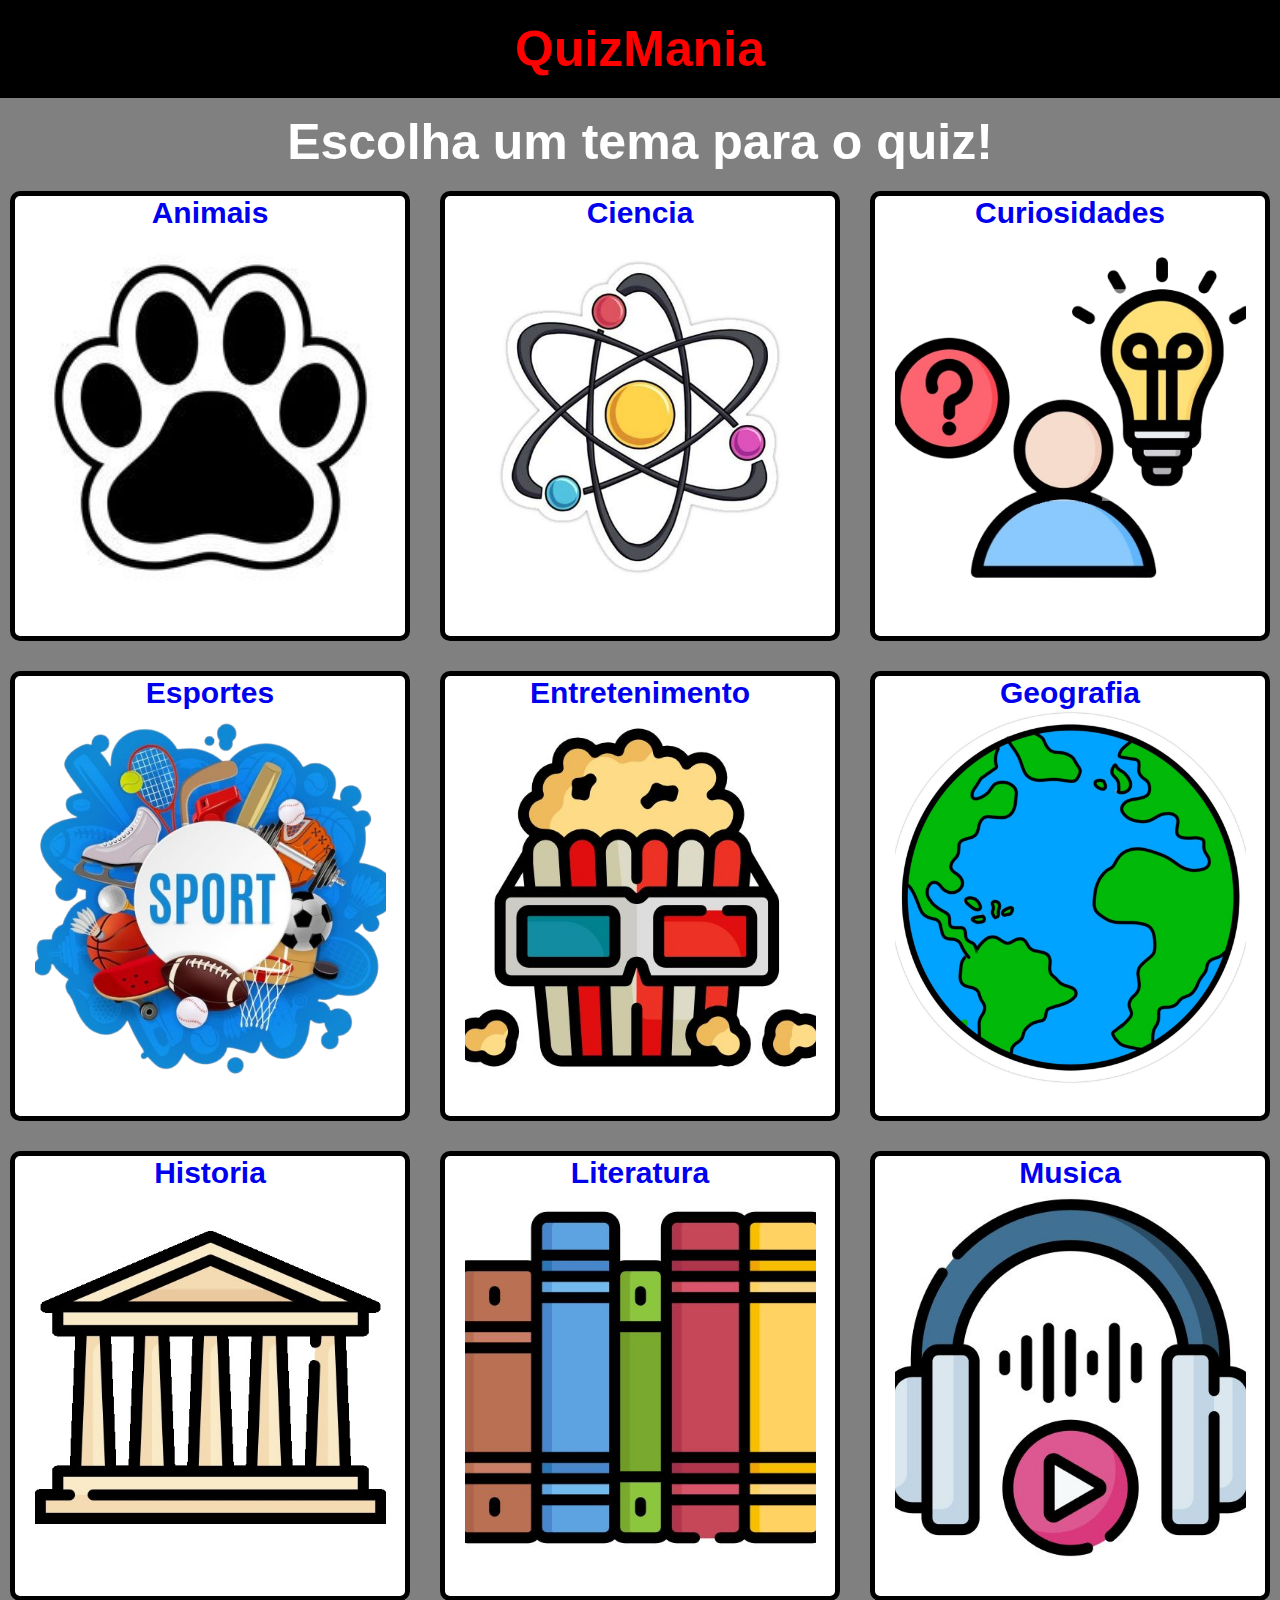
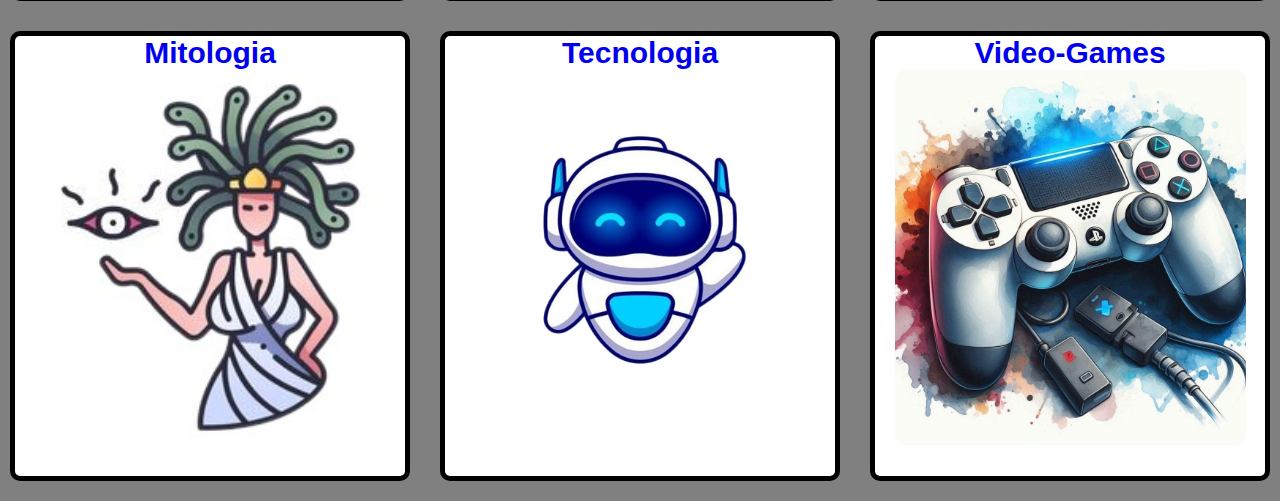
<file: index.html>
<!DOCTYPE html>
<html lang="pt-br">
<head>
    <meta charset="UTF-8">
    <meta name="viewport" content="width=device-width, initial-scale=1.0">
    <title>QuizMania</title>
    <link rel="stylesheet" href="style.css">
    <link rel="shortcut icon" href="img/quiz.png" type="image/x-icon">
</head>
<body>
    <header>
        <h1>QuizMania</h1>
    </header>

    <h2 class="inicial">Escolha um tema para o quiz!</h2>

    <!-- Escolha dos temas -->
    <div class="pae">
        <a href="animais.html">
            <div class="card"> <!-- Div para quadrado -->
                <h4>Animais</h4>
                <img src="img/icon_animais.jpg" alt="" class="inicio">
            </div>
        </a>
        <a href="ciencia.html">
            <div class="card">
                <h4>Ciencia</h4>
                <img src="img/icon_ciencias.jpg" alt="" class="inicio">
            </div>
        </a>
        <a href="curiosidades.html">
            <div class="card"> <!-- Div para quadrado -->
                <h4>Curiosidades</h4>
                <img src="img/icon_curiosidades.png" alt="" class="inicio">
            </div>
        </a>

        <a href="esportes.html">
            <div class="card"> <!-- Div para quadrado -->
                <h4>Esportes</h4>
                <img src="img/icon_esporte.png" alt="" class="inicio">
            </div>
        </a>
        <a href="entretenimento.html">
            <div class="card"> <!-- Div para quadrado -->
                <h4>Entretenimento</h4>
                <img src="img/icon_entretenimento.jpg" alt="" class="inicio">
            </div>
        </a>
        <a href="geografia.html">
            <div class="card"> <!-- Div para quadrado -->
                <h4>Geografia</h4>
                <img src="img/icon_geografia.jpg" alt="" class="inicio">
            </div>
        </a>

        <a href="historia.html">
            <div class="card"> <!-- Div para quadrado -->
                <h4>Historia</h4>
                <img src="img/icon_historia.jpg" alt="" class="inicio">
            </div>
        </a>
        <a href="literatura.html">
            <div class="card">
                <h4>Literatura</h4>
                <img src="img/icon_literatura.jpg" alt="" class="inicio">
            </div>
        </a>
        <a href="musica.html">
            <div class="card"> <!-- Div para quadrado -->
                <h4>Musica</h4>
                <img src="img/icon_musica.jpg" alt="" class="inicio">
            </div>
        </a>

        <a href="mitologia.html">
            <div class="card"> <!-- Div para quadrado -->
                <h4>Mitologia</h4>
                <img src="img/icon_mitologia.png" alt="" class="inicio">
            </div>
        </a>
        <a href="tecnologia.html">
            <div class="card"> <!-- Div para quadrado -->
                <h4>Tecnologia</h4>
                <img src="img/icon_tecnologia.png" alt="" class="inicio">
            </div>
        </a>
        <a href="videogame.html">
            <div class="card"> <!-- Div para quadrado -->
                <h4>Video-Games</h4>
                <img src="img/icon_videogame.jpg" alt="" class="inicio">
            </div>
        </a>
    </div>



</body>
</html>
</file>
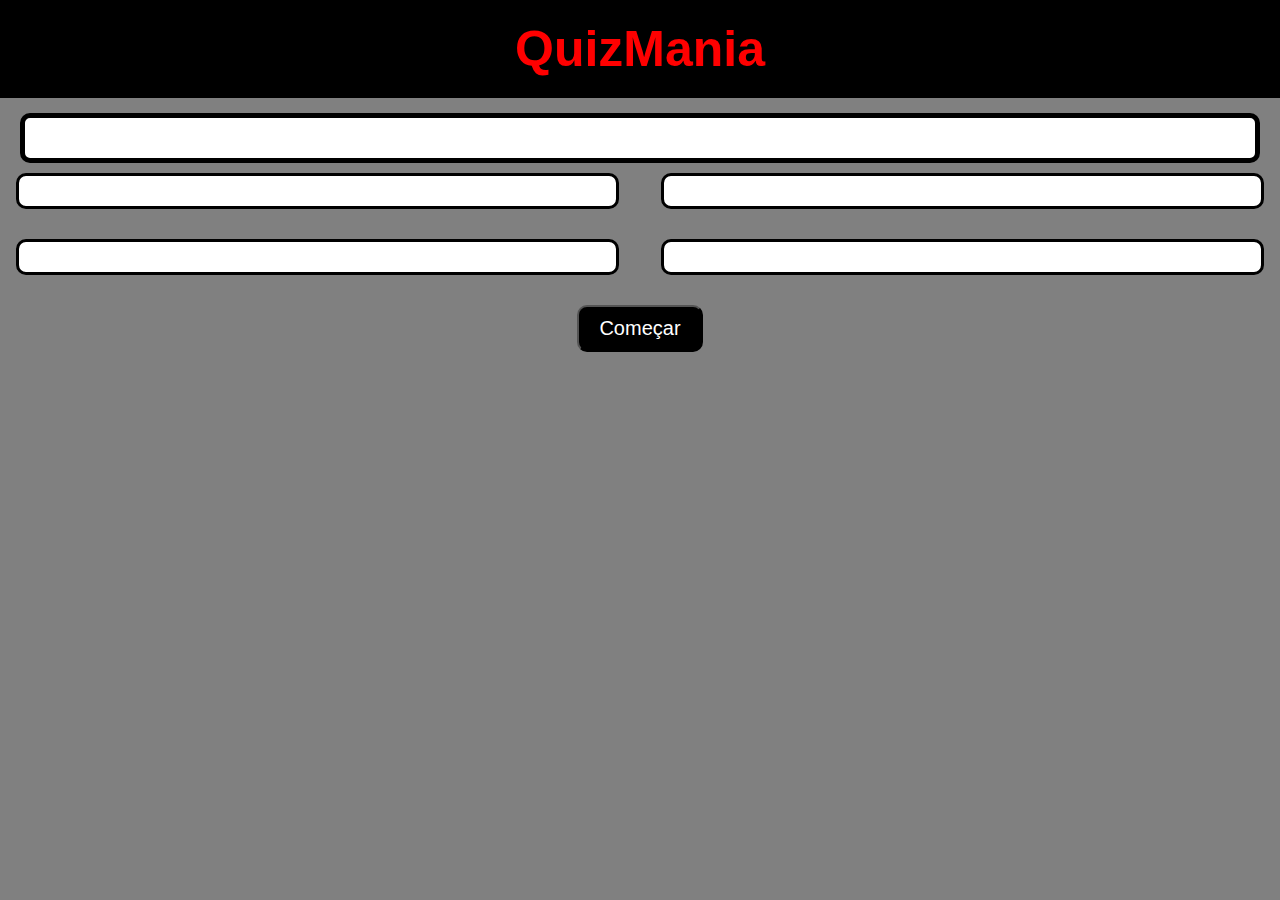
<file: animais.html>
<!DOCTYPE html>
<html lang="pt-br">
<head>
    <meta charset="UTF-8">
    <meta name="viewport" content="width=device-width, initial-scale=1.0">
    <title>QuizMania</title>
    <link rel="stylesheet" href="style.css">
    <link rel="shortcut icon" href="img/quiz.png" type="image/x-icon">
</head>
<body>
    <header>
        <h1>QuizMania</h1>
    </header>

    <div class="cbc">
        <!-- Barra do progresso -->
        <div class="barra-container">
            <div class="barra"></div>
        </div>

        <!-- Progresso do jogador -->
        <p id="progresso"></p>

        <!-- Timer para resposta -->
        <div id="timer">⏱️ 60s</div>
    </div>


    <!-- Pergunta -->
    <div class="pergunta">
        <h5 id="tit"></h5>
        <p id="pergunta"></p>
    </div>

    <!-- Possiveis respostas -->
    <div class="pai">
        <button class="btn_resposta"></button>
        <button class="btn_resposta"></button>
        <button class="btn_resposta"></button>
        <button class="btn_resposta"></button>
    </div>

    <!-- Botão para mostrar nova pergunta -->
    <button onclick="Avancar()" class="prox" id="prox">Próxima pergunta</button>
    <button class="prox1" id="comecar">Começar</button>

    <!-- Mostrar pontuação do usuario -->
    <div class="fim">
        <p id="pontuacao" style="display:none"></p>
            <div class="trofeu">
                <img src="img/trofeu.png" alt="">
            </div>
            <div class="botoes">
                <button id="recomecar">Jogar Novamente</button>
                <a href="index.html"><button class="menu">Menu</button></a>
            </div>
    </div>

    <script src="animais.js"></script>
</body>
</html>
</file>
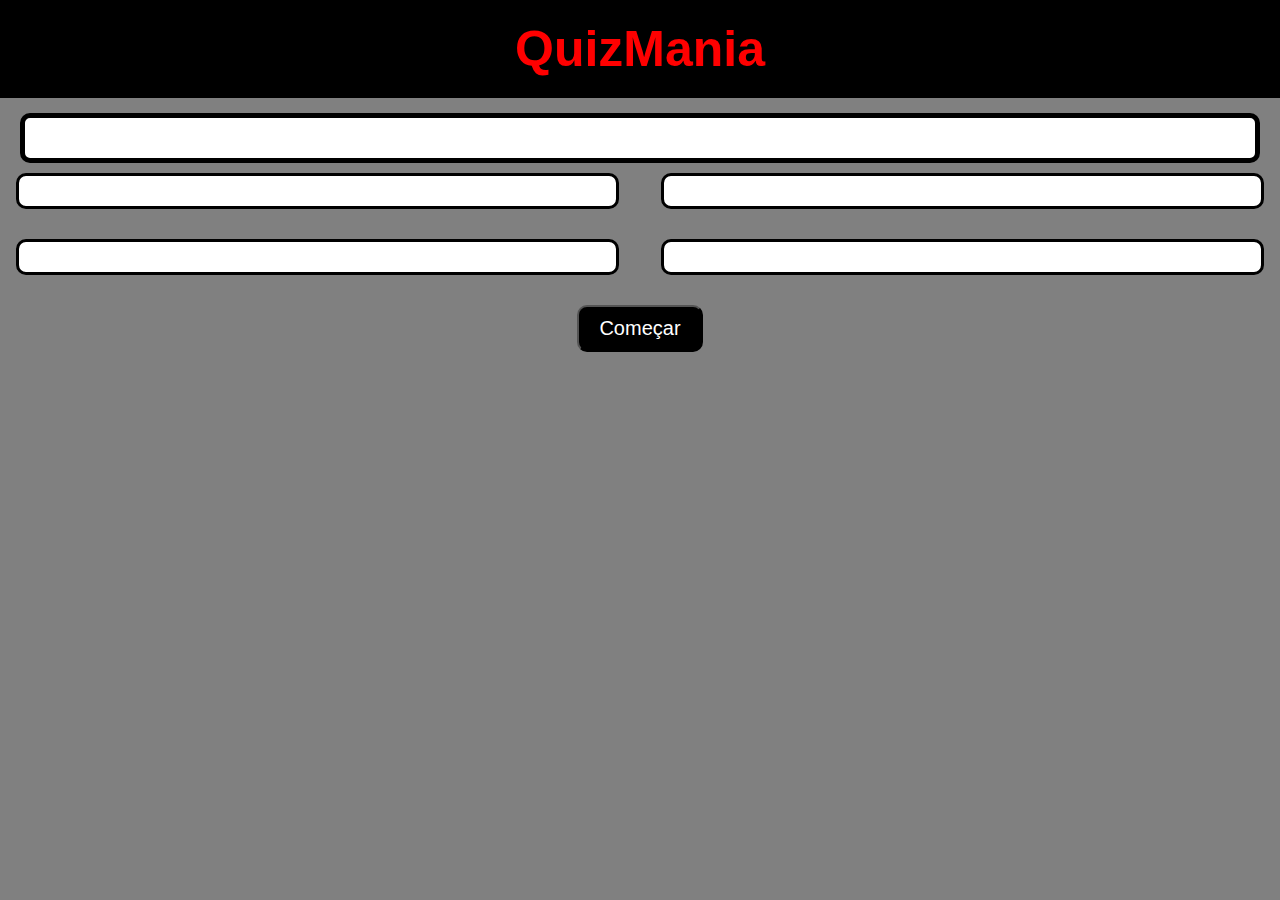
<file: ciencia.html>
<!DOCTYPE html>
<html lang="pt-br">
<head>
    <meta charset="UTF-8">
    <meta name="viewport" content="width=device-width, initial-scale=1.0">
    <title>QuizMania</title>
    <link rel="stylesheet" href="style.css">
    <link rel="shortcut icon" href="img/quiz.png" type="image/x-icon">
</head>
<body>
    <header>
        <h1>QuizMania</h1>
    </header>

    <div class="cbc">
        <!-- Barra do progresso -->
        <div class="barra-container">
            <div class="barra"></div>
        </div>

        <!-- Progresso do jogador -->
        <p id="progresso"></p>

        <!-- Timer para resposta -->
        <div id="timer">⏱️ 60s</div>
    </div>


    <!-- Pergunta -->
    <div class="pergunta">
        <h5 id="tit"></h5>
        <p id="pergunta"></p>
    </div>

    <!-- Possiveis respostas -->
    <div class="pai">
        <button class="btn_resposta"></button>
        <button class="btn_resposta"></button>
        <button class="btn_resposta"></button>
        <button class="btn_resposta"></button>
    </div>

    <!-- Botão para mostrar nova pergunta -->
    <button onclick="Avancar()" class="prox" id="prox">Próxima pergunta</button>
    <button class="prox1" id="comecar">Começar</button>

    <!-- Mostrar pontuação do usuario -->
    <div class="fim">
        <p id="pontuacao" style="display:none"></p>
            <div class="trofeu">
                <img src="img/trofeu.png" alt="">
            </div>
            <div class="botoes">
                <button id="recomecar">Jogar Novamente</button>
                <a href="index.html"><button class="menu">Menu</button></a>
            </div>
    </div>

    <script src="ciencia.js"></script>
</body>
</html>
</file>
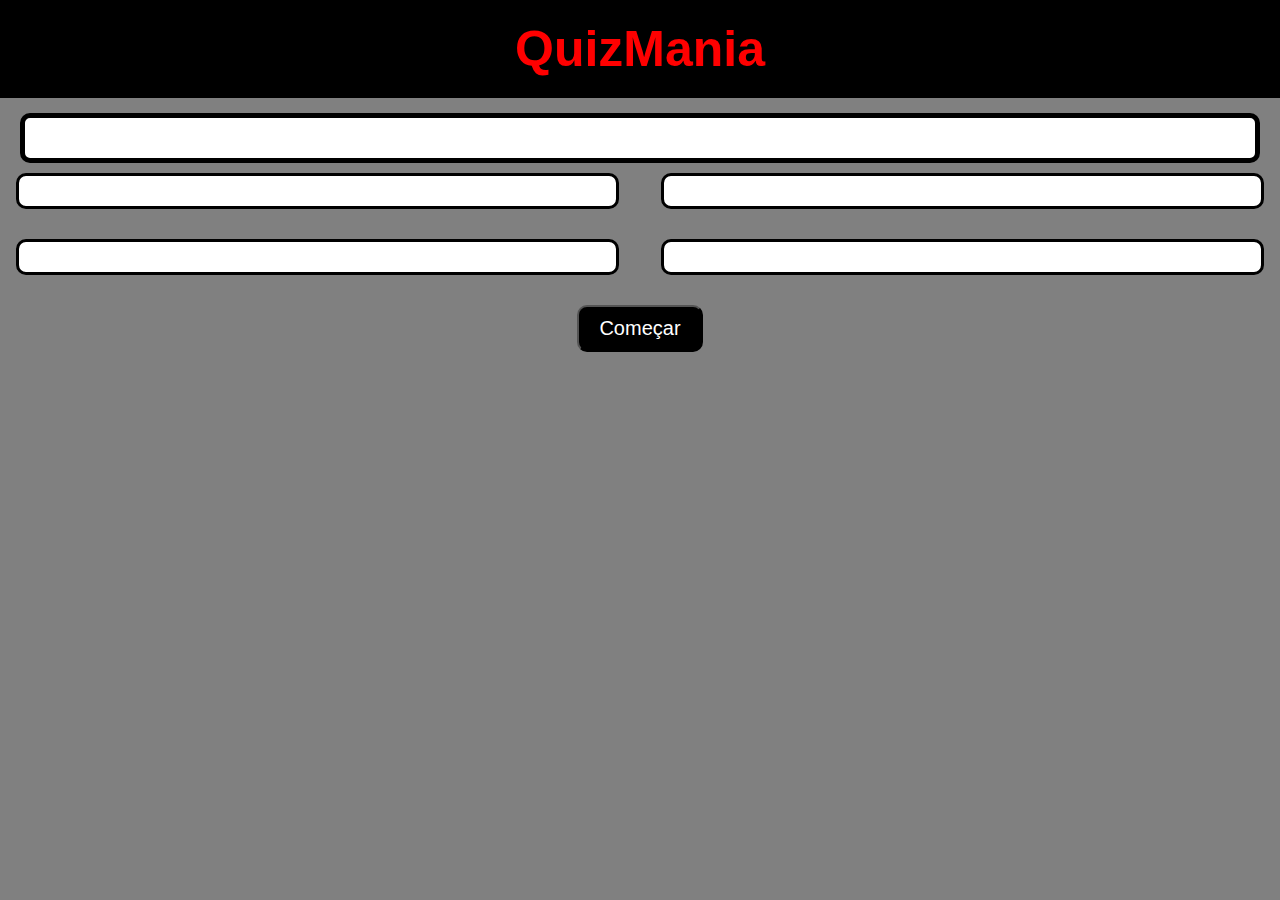
<file: curiosidades.html>
<!DOCTYPE html>
<html lang="pt-br">
<head>
    <meta charset="UTF-8">
    <meta name="viewport" content="width=device-width, initial-scale=1.0">
    <title>QuizMania</title>
    <link rel="stylesheet" href="style.css">
    <link rel="shortcut icon" href="img/quiz.png" type="image/x-icon">
</head>
<body>
    <header>
        <h1>QuizMania</h1>
    </header>

    <div class="cbc">
        <!-- Barra do progresso -->
        <div class="barra-container">
            <div class="barra"></div>
        </div>

        <!-- Progresso do jogador -->
        <p id="progresso"></p>

        <!-- Timer para resposta -->
        <div id="timer">⏱️ 60s</div>
    </div>


    <!-- Pergunta -->
    <div class="pergunta">
        <h5 id="tit"></h5>
        <p id="pergunta"></p>
    </div>

    <!-- Possiveis respostas -->
    <div class="pai">
        <button class="btn_resposta"></button>
        <button class="btn_resposta"></button>
        <button class="btn_resposta"></button>
        <button class="btn_resposta"></button>
    </div>

    <!-- Botão para mostrar nova pergunta -->
    <button onclick="Avancar()" class="prox" id="prox">Próxima pergunta</button>
    <button class="prox1" id="comecar">Começar</button>

    <!-- Mostrar pontuação do usuario -->
    <div class="fim">
        <p id="pontuacao" style="display:none"></p>
            <div class="trofeu">
                <img src="img/trofeu.png" alt="">
            </div>
            <div class="botoes">
                <button id="recomecar">Jogar Novamente</button>
                <a href="index.html"><button class="menu">Menu</button></a>
            </div>
    </div>

    <script src="curiosidades.js"></script>
</body>
</html>
</file>
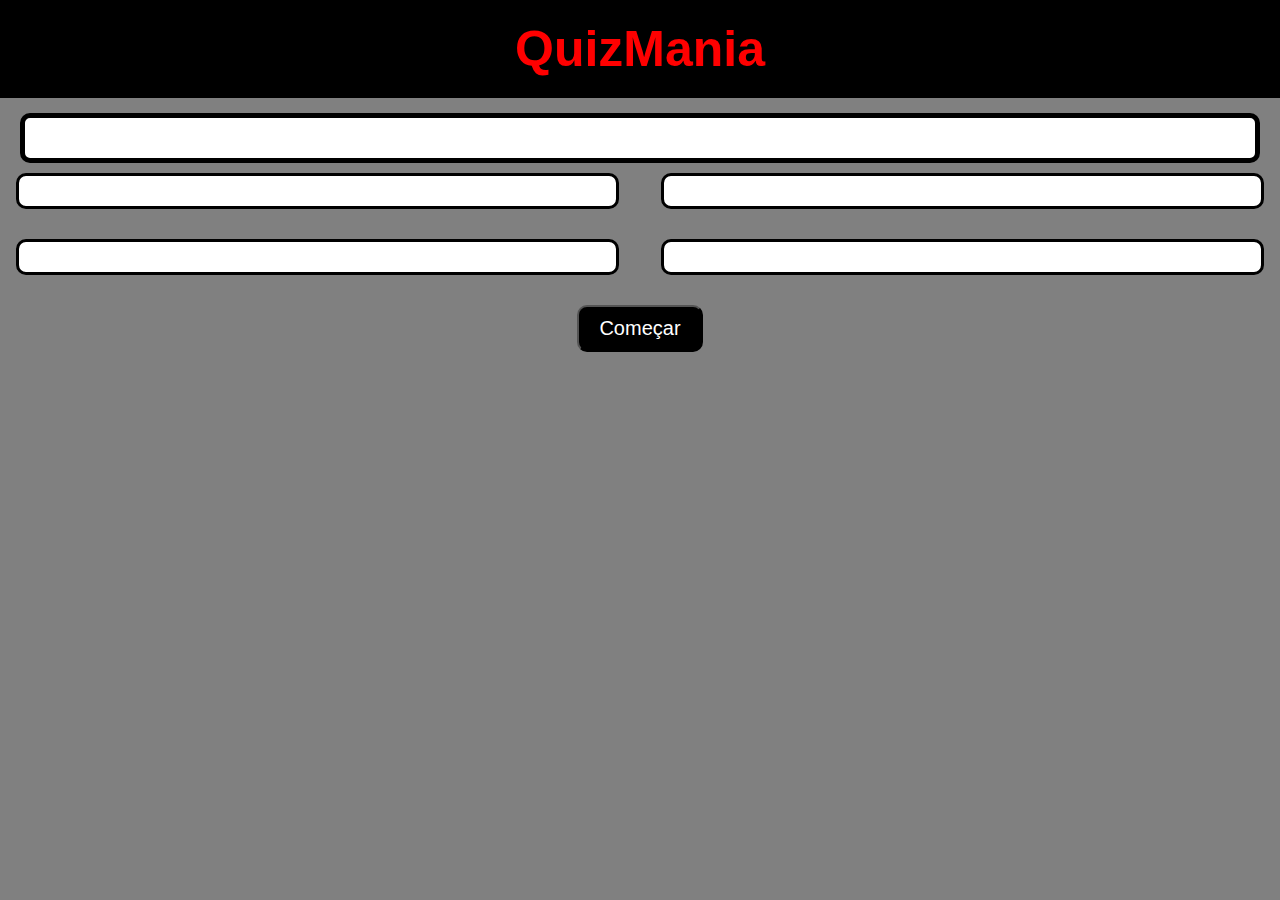
<file: entretenimento.html>
<!DOCTYPE html>
<html lang="pt-br">
<head>
    <meta charset="UTF-8">
    <meta name="viewport" content="width=device-width, initial-scale=1.0">
    <title>QuizMania</title>
    <link rel="stylesheet" href="style.css">
    <link rel="shortcut icon" href="img/quiz.png" type="image/x-icon">
</head>
<body>
    <header>
        <h1>QuizMania</h1>
    </header>

    <div class="cbc">
        <!-- Barra do progresso -->
        <div class="barra-container">
            <div class="barra"></div>
        </div>

        <!-- Progresso do jogador -->
        <p id="progresso"></p>

        <!-- Timer para resposta -->
        <div id="timer">⏱️ 60s</div>
    </div>


    <!-- Pergunta -->
    <div class="pergunta">
        <h5 id="tit"></h5>
        <p id="pergunta"></p>
    </div>

    <!-- Possiveis respostas -->
    <div class="pai">
        <button class="btn_resposta"></button>
        <button class="btn_resposta"></button>
        <button class="btn_resposta"></button>
        <button class="btn_resposta"></button>
    </div>

    <!-- Botão para mostrar nova pergunta -->
    <button onclick="Avancar()" class="prox" id="prox">Próxima pergunta</button>
    <button class="prox1" id="comecar">Começar</button>

    <!-- Mostrar pontuação do usuario -->
    <div class="fim">
        <p id="pontuacao" style="display:none"></p>
            <div class="trofeu">
                <img src="img/trofeu.png" alt="">
            </div>
            <div class="botoes">
                <button id="recomecar">Jogar Novamente</button>
                <a href="index.html"><button class="menu">Menu</button></a>
            </div>
    </div>

    <script src="entretenimento.js"></script>
</body>
</html>
</file>
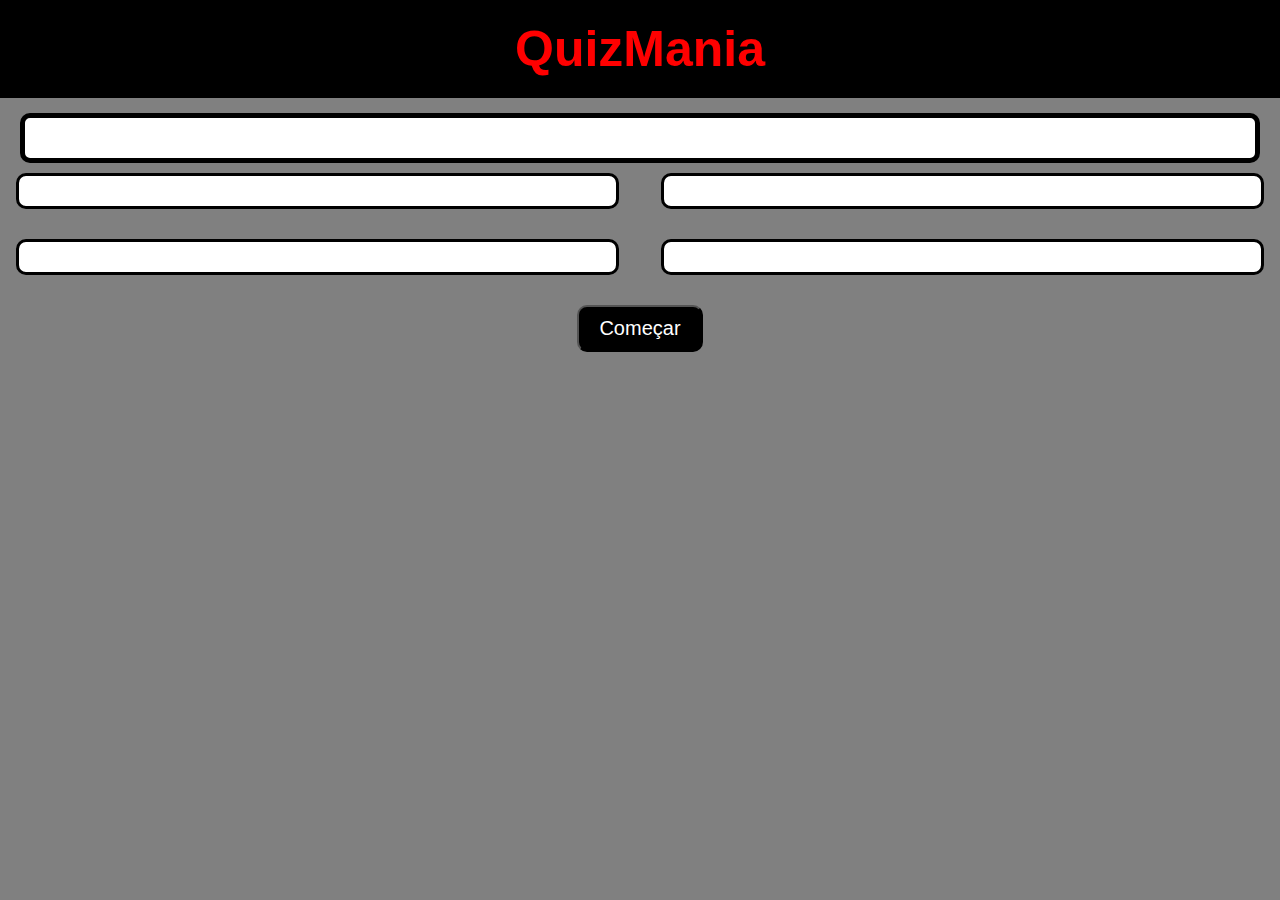
<file: esportes.html>
<!DOCTYPE html>
<html lang="pt-br">
<head>
    <meta charset="UTF-8">
    <meta name="viewport" content="width=device-width, initial-scale=1.0">
    <title>QuizMania</title>
    <link rel="stylesheet" href="style.css">
    <link rel="shortcut icon" href="img/quiz.png" type="image/x-icon">
</head>
<body>
    <header>
        <h1>QuizMania</h1>
    </header>

    <div class="cbc">
        <!-- Barra do progresso -->
        <div class="barra-container">
            <div class="barra"></div>
        </div>

        <!-- Progresso do jogador -->
        <p id="progresso"></p>

        <!-- Timer para resposta -->
        <div id="timer">⏱️ 60s</div>
    </div>


    <!-- Pergunta -->
    <div class="pergunta">
        <h5 id="tit"></h5>
        <p id="pergunta"></p>
    </div>

    <!-- Possiveis respostas -->
    <div class="pai">
        <button class="btn_resposta"></button>
        <button class="btn_resposta"></button>
        <button class="btn_resposta"></button>
        <button class="btn_resposta"></button>
    </div>

    <!-- Botão para mostrar nova pergunta -->
    <button onclick="Avancar()" class="prox" id="prox">Próxima pergunta</button>
    <button class="prox1" id="comecar">Começar</button>

    <!-- Mostrar pontuação do usuario -->
    <div class="fim">
        <p id="pontuacao" style="display:none"></p>
            <div class="trofeu">
                <img src="img/trofeu.png" alt="">
            </div>
            <div class="botoes">
                <button id="recomecar">Jogar Novamente</button>
                <a href="index.html"><button class="menu">Menu</button></a>
            </div>
    </div>

    <script src="esporte.js"></script>
</body>
</html>
</file>
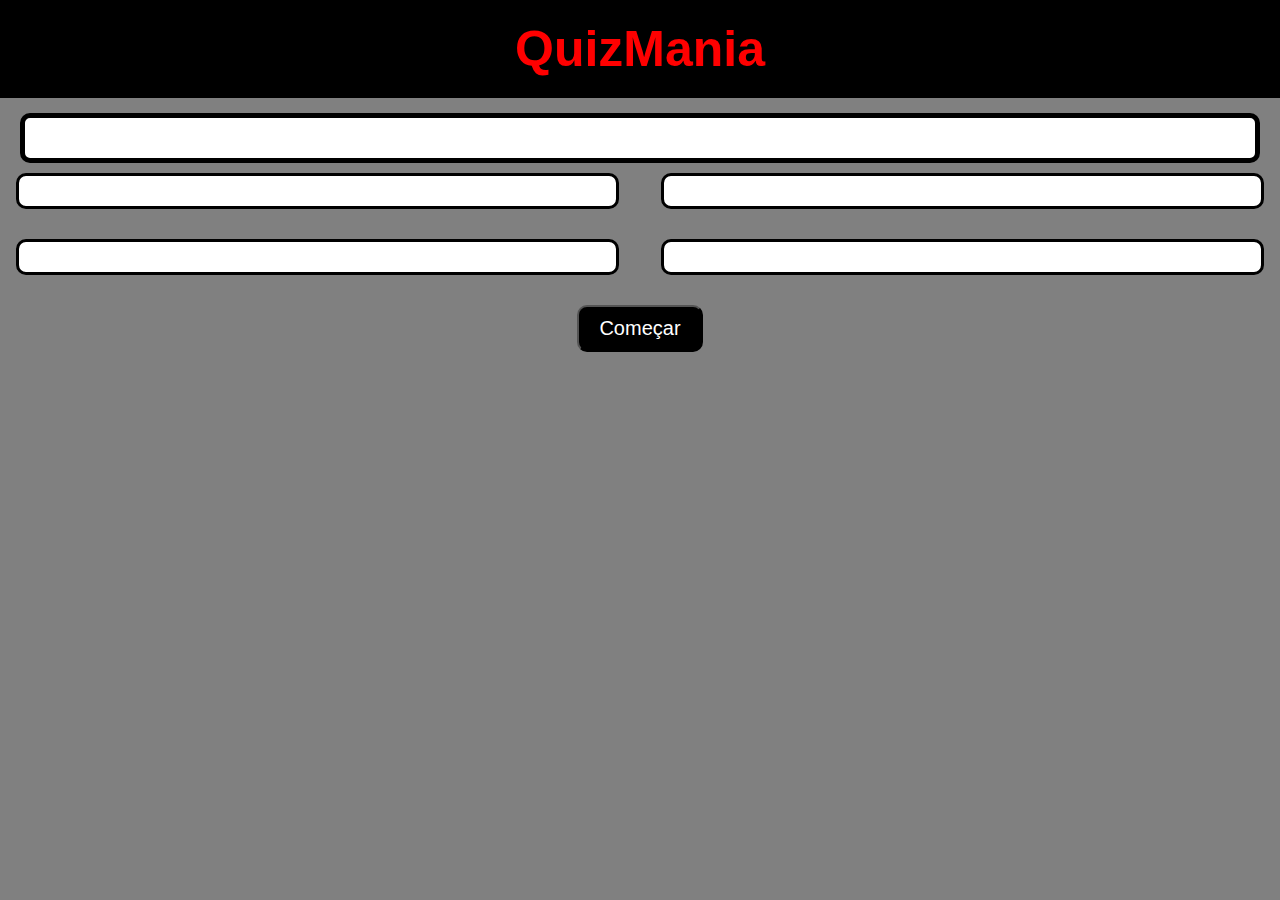
<file: geografia.html>
<!DOCTYPE html>
<html lang="pt-br">
<head>
    <meta charset="UTF-8">
    <meta name="viewport" content="width=device-width, initial-scale=1.0">
    <title>QuizMania</title>
    <link rel="stylesheet" href="style.css">
    <link rel="shortcut icon" href="img/quiz.png" type="image/x-icon">
</head>
<body>
    <header>
        <h1>QuizMania</h1>
    </header>

    <div class="cbc">
        <!-- Barra do progresso -->
        <div class="barra-container">
            <div class="barra"></div>
        </div>

        <!-- Progresso do jogador -->
        <p id="progresso"></p>

        <!-- Timer para resposta -->
        <div id="timer">⏱️ 60s</div>
    </div>


    <!-- Pergunta -->
    <div class="pergunta">
        <h5 id="tit"></h5>
        <p id="pergunta"></p>
    </div>

    <!-- Possiveis respostas -->
    <div class="pai">
        <button class="btn_resposta"></button>
        <button class="btn_resposta"></button>
        <button class="btn_resposta"></button>
        <button class="btn_resposta"></button>
    </div>

    <!-- Botão para mostrar nova pergunta -->
    <button onclick="Avancar()" class="prox" id="prox">Próxima pergunta</button>
    <button class="prox1" id="comecar">Começar</button>

    <!-- Mostrar pontuação do usuario -->
    <div class="fim">
        <p id="pontuacao" style="display:none"></p>
            <div class="trofeu">
                <img src="img/trofeu.png" alt="">
            </div>
            <div class="botoes">
                <button id="recomecar">Jogar Novamente</button>
                <a href="index.html"><button class="menu">Menu</button></a>
            </div>
    </div>

    <script src="geografia.js"></script>
</body>
</html>
</file>
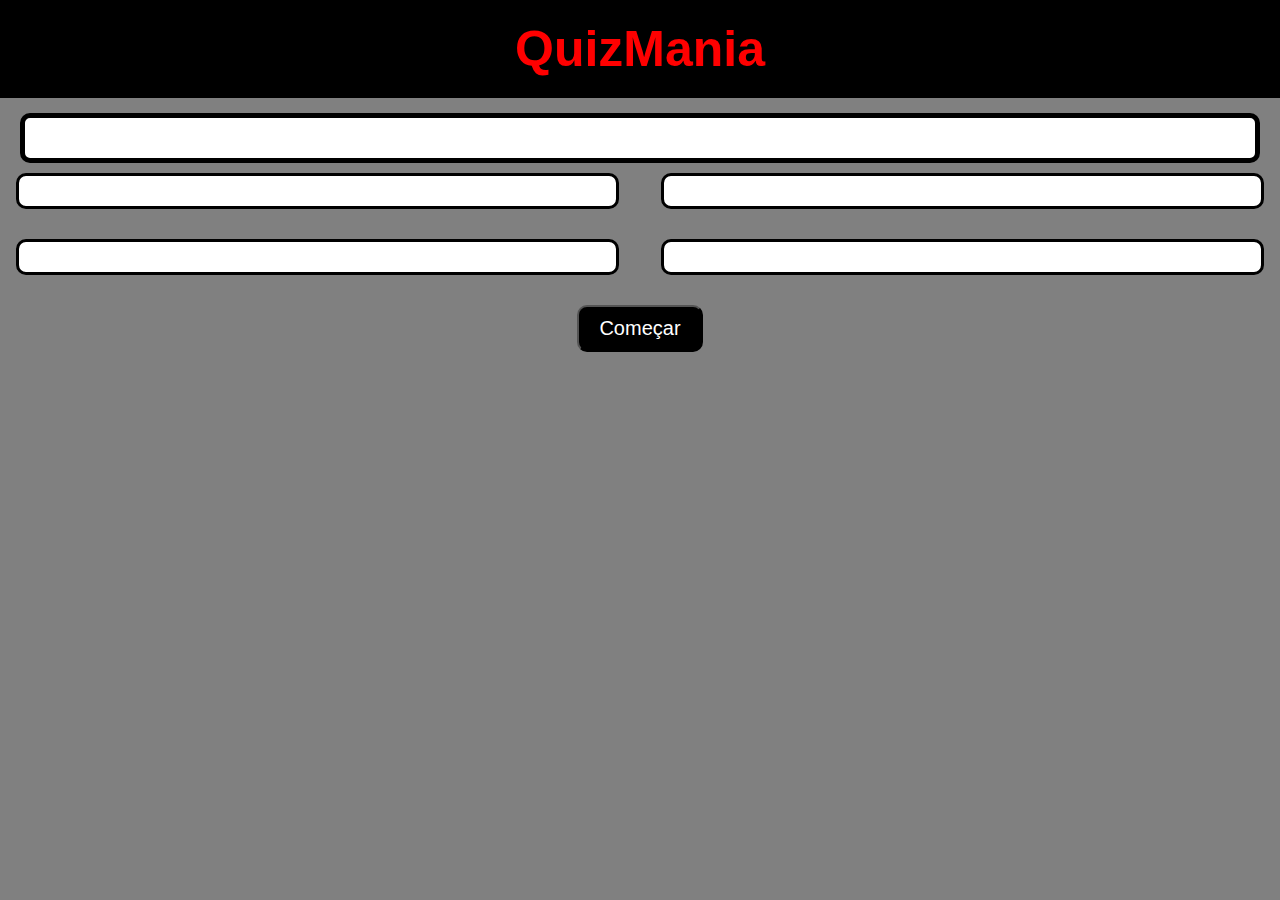
<file: historia.html>
<!DOCTYPE html>
<html lang="pt-br">
<head>
    <meta charset="UTF-8">
    <meta name="viewport" content="width=device-width, initial-scale=1.0">
    <title>QuizMania</title>
    <link rel="stylesheet" href="style.css">
    <link rel="shortcut icon" href="img/quiz.png" type="image/x-icon">
</head>
<body>
    <header>
        <h1>QuizMania</h1>
    </header>

    <div class="cbc">
        <!-- Barra do progresso -->
        <div class="barra-container">
            <div class="barra"></div>
        </div>

        <!-- Progresso do jogador -->
        <p id="progresso"></p>

        <!-- Timer para resposta -->
        <div id="timer">⏱️ 60s</div>
    </div>


    <!-- Pergunta -->
    <div class="pergunta">
        <h5 id="tit"></h5>
        <p id="pergunta"></p>
    </div>

    <!-- Possiveis respostas -->
    <div class="pai">
        <button class="btn_resposta"></button>
        <button class="btn_resposta"></button>
        <button class="btn_resposta"></button>
        <button class="btn_resposta"></button>
    </div>

    <!-- Botão para mostrar nova pergunta -->
    <button onclick="Avancar()" class="prox" id="prox">Próxima pergunta</button>
    <button class="prox1" id="comecar">Começar</button>

    <!-- Mostrar pontuação do usuario -->
    <div class="fim">
        <p id="pontuacao" style="display:none"></p>
            <div class="trofeu">
                <img src="img/trofeu.png" alt="">
            </div>
            <div class="botoes">
                <button id="recomecar">Jogar Novamente</button>
                <a href="index.html"><button class="menu">Menu</button></a>
            </div>
    </div>

    <script src="historia.js"></script>
</body>
</html>
</file>
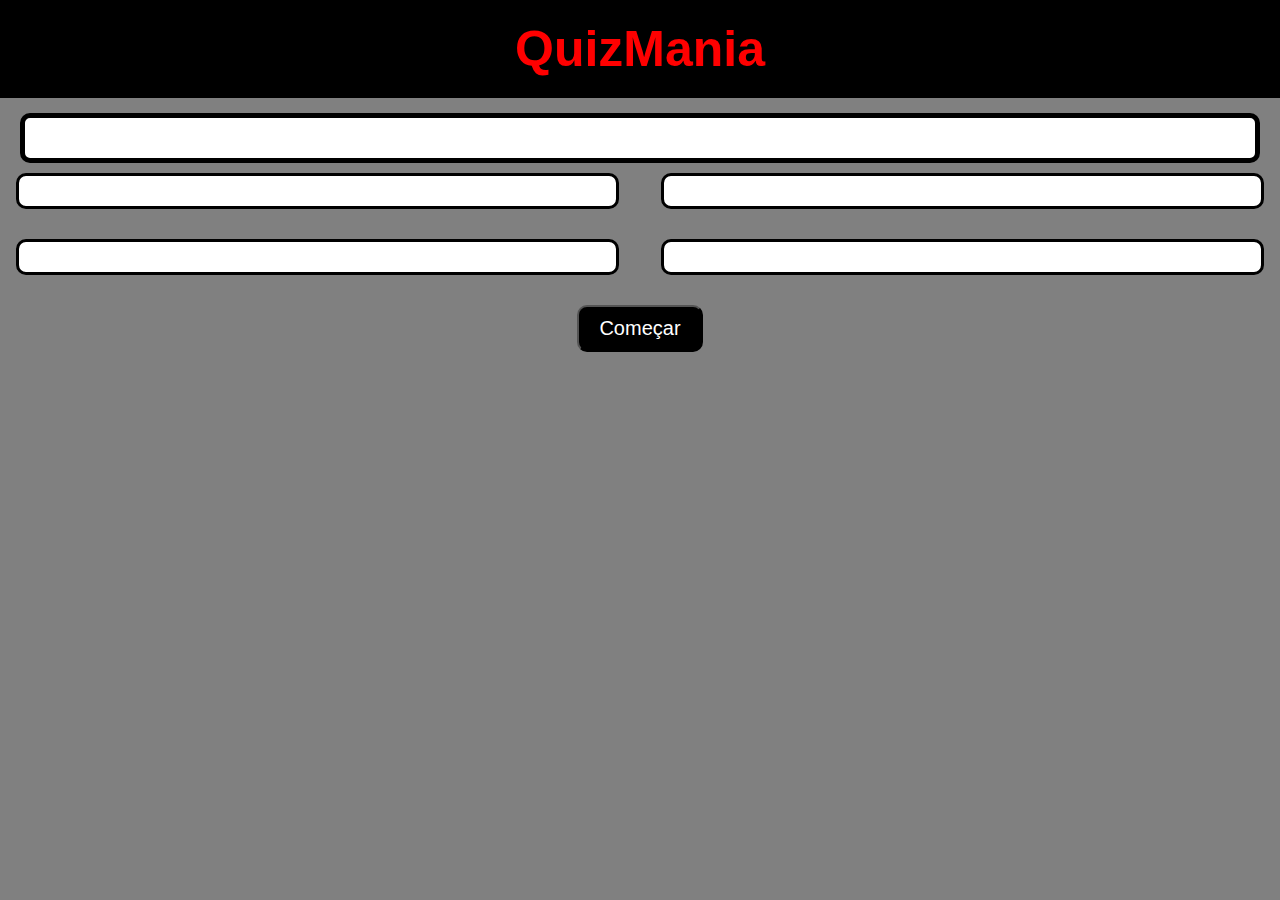
<file: literatura.html>
<!DOCTYPE html>
<html lang="pt-br">
<head>
    <meta charset="UTF-8">
    <meta name="viewport" content="width=device-width, initial-scale=1.0">
    <title>QuizMania</title>
    <link rel="stylesheet" href="style.css">
    <link rel="shortcut icon" href="img/quiz.png" type="image/x-icon">
</head>
<body>
    <header>
        <h1>QuizMania</h1>
    </header>

    <div class="cbc">
        <!-- Barra do progresso -->
        <div class="barra-container">
            <div class="barra"></div>
        </div>

        <!-- Progresso do jogador -->
        <p id="progresso"></p>

        <!-- Timer para resposta -->
        <div id="timer">⏱️ 60s</div>
    </div>


    <!-- Pergunta -->
    <div class="pergunta">
        <h5 id="tit"></h5>
        <p id="pergunta"></p>
    </div>

    <!-- Possiveis respostas -->
    <div class="pai">
        <button class="btn_resposta"></button>
        <button class="btn_resposta"></button>
        <button class="btn_resposta"></button>
        <button class="btn_resposta"></button>
    </div>

    <!-- Botão para mostrar nova pergunta -->
    <button onclick="Avancar()" class="prox" id="prox">Próxima pergunta</button>
    <button class="prox1" id="comecar">Começar</button>

    <!-- Mostrar pontuação do usuario -->
    <div class="fim">
        <p id="pontuacao" style="display:none"></p>
            <div class="trofeu">
                <img src="img/trofeu.png" alt="">
            </div>
            <div class="botoes">
                <button id="recomecar">Jogar Novamente</button>
                <a href="index.html"><button class="menu">Menu</button></a>
            </div>
    </div>

    <script src="literatura.js"></script>
</body>
</html>
</file>
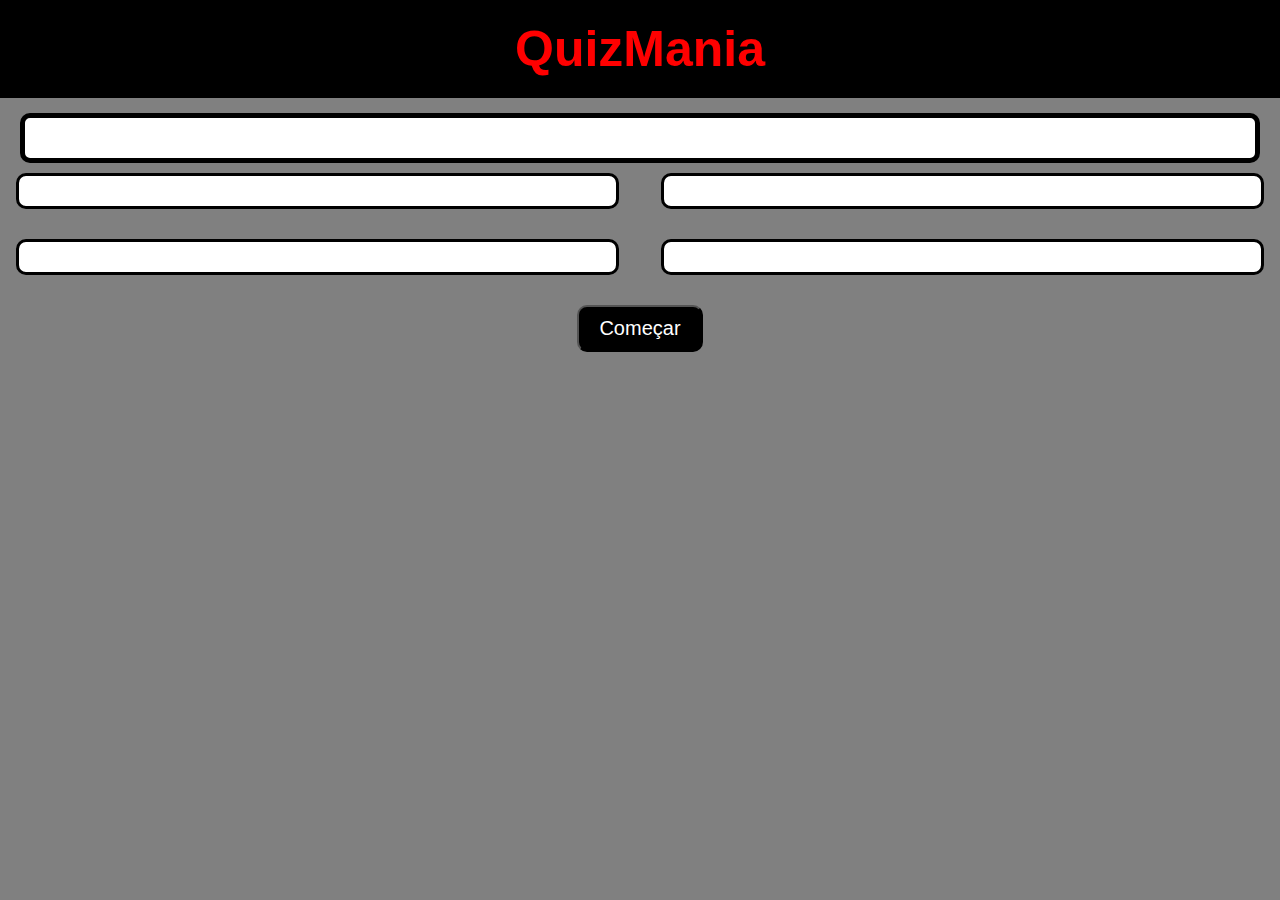
<file: musica.html>
<!DOCTYPE html>
<html lang="pt-br">
<head>
    <meta charset="UTF-8">
    <meta name="viewport" content="width=device-width, initial-scale=1.0">
    <title>QuizMania</title>
    <link rel="stylesheet" href="style.css">
    <link rel="shortcut icon" href="img/quiz.png" type="image/x-icon">
</head>
<body>
    <header>
        <h1>QuizMania</h1>
    </header>

    <div class="cbc">
        <!-- Barra do progresso -->
        <div class="barra-container">
            <div class="barra"></div>
        </div>

        <!-- Progresso do jogador -->
        <p id="progresso"></p>

        <!-- Timer para resposta -->
        <div id="timer">⏱️ 60s</div>
    </div>


    <!-- Pergunta -->
    <div class="pergunta">
        <h5 id="tit"></h5>
        <p id="pergunta"></p>
    </div>

    <!-- Possiveis respostas -->
    <div class="pai">
        <button class="btn_resposta"></button>
        <button class="btn_resposta"></button>
        <button class="btn_resposta"></button>
        <button class="btn_resposta"></button>
    </div>

    <!-- Botão para mostrar nova pergunta -->
    <button onclick="Avancar()" class="prox" id="prox">Próxima pergunta</button>
    <button class="prox1" id="comecar">Começar</button>

    <!-- Mostrar pontuação do usuario -->
    <div class="fim">
        <p id="pontuacao" style="display:none"></p>
            <div class="trofeu">
                <img src="img/trofeu.png" alt="">
            </div>
            <div class="botoes">
                <button id="recomecar">Jogar Novamente</button>
                <a href="index.html"><button class="menu">Menu</button></a>
            </div>
    </div>

    <script src="musica.js"></script>
</body>
</html>
</file>
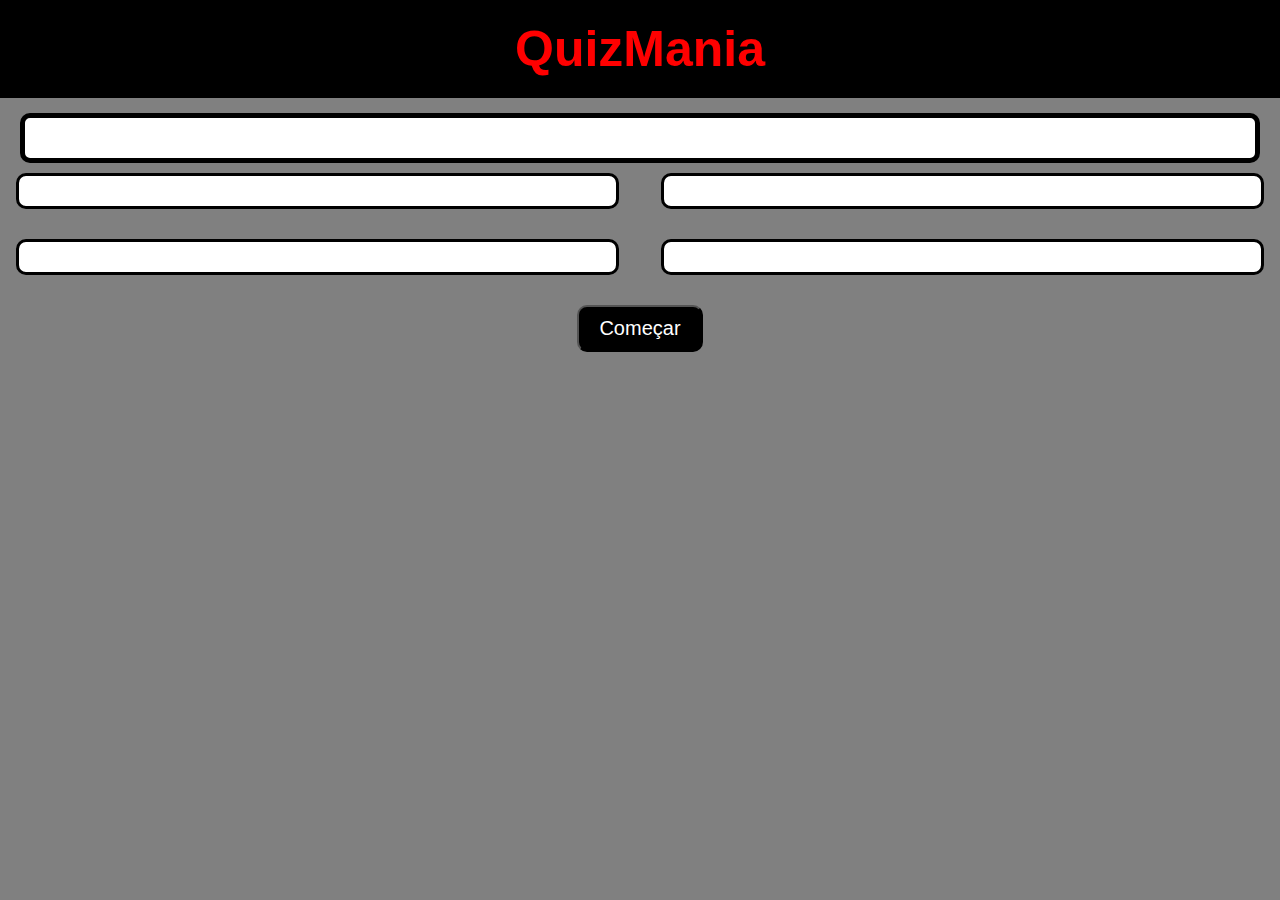
<file: tecnologia.html>
<!DOCTYPE html>
<html lang="pt-br">
<head>
    <meta charset="UTF-8">
    <meta name="viewport" content="width=device-width, initial-scale=1.0">
    <title>QuizMania</title>
    <link rel="stylesheet" href="style.css">
    <link rel="shortcut icon" href="img/quiz.png" type="image/x-icon">
</head>
<body>
    <header>
        <h1>QuizMania</h1>
    </header>

    <div class="cbc">
        <!-- Barra do progresso -->
        <div class="barra-container">
            <div class="barra"></div>
        </div>

        <!-- Progresso do jogador -->
        <p id="progresso"></p>

        <!-- Timer para resposta -->
        <div id="timer">⏱️ 60s</div>
    </div>


    <!-- Pergunta -->
    <div class="pergunta">
        <h5 id="tit"></h5>
        <p id="pergunta"></p>
    </div>

    <!-- Possiveis respostas -->
    <div class="pai">
        <button class="btn_resposta"></button>
        <button class="btn_resposta"></button>
        <button class="btn_resposta"></button>
        <button class="btn_resposta"></button>
    </div>

    <!-- Botão para mostrar nova pergunta -->
    <button onclick="Avancar()" class="prox" id="prox">Próxima pergunta</button>
    <button class="prox1" id="comecar">Começar</button>

    <!-- Mostrar pontuação do usuario -->
    <div class="fim">
        <p id="pontuacao" style="display:none"></p>
            <div class="trofeu">
                <img src="img/trofeu.png" alt="">
            </div>
            <div class="botoes">
                <button id="recomecar">Jogar Novamente</button>
                <a href="index.html"><button class="menu">Menu</button></a>
            </div>
    </div>

    <script src="tecnologia.js"></script>
</body>
</html>
</file>
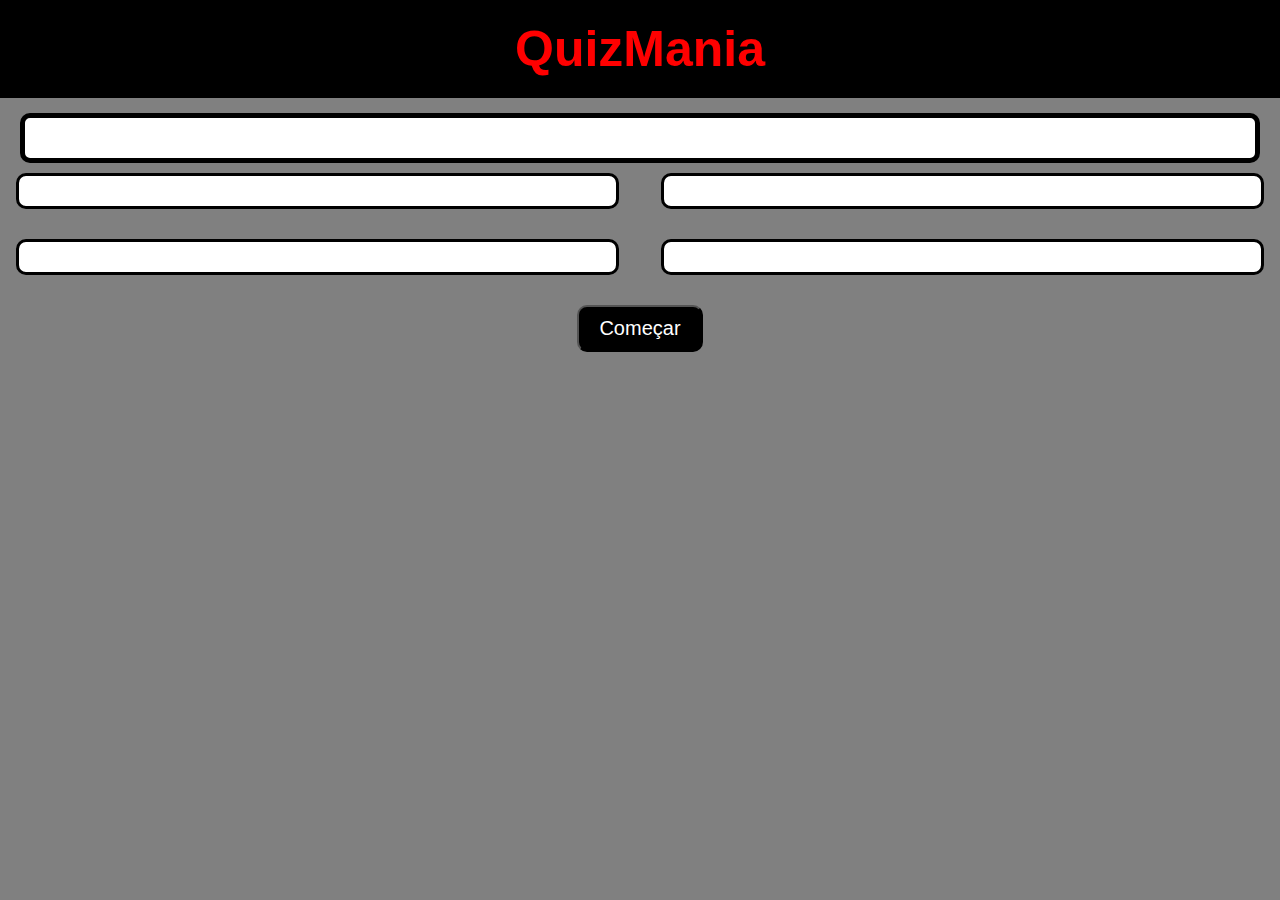
<file: videogame.html>
<!DOCTYPE html>
<html lang="pt-br">
<head>
    <meta charset="UTF-8">
    <meta name="viewport" content="width=device-width, initial-scale=1.0">
    <title>QuizMania</title>
    <link rel="stylesheet" href="style.css">
    <link rel="shortcut icon" href="img/quiz.png" type="image/x-icon">
</head>
<body>
    <header>
        <h1>QuizMania</h1>
    </header>

    <div class="cbc">
        <!-- Barra do progresso -->
        <div class="barra-container">
            <div class="barra"></div>
        </div>

        <!-- Progresso do jogador -->
        <p id="progresso"></p>

        <!-- Timer para resposta -->
        <div id="timer">⏱️ 60s</div>
    </div>


    <!-- Pergunta -->
    <div class="pergunta">
        <h5 id="tit"></h5>
        <p id="pergunta"></p>
    </div>

    <!-- Possiveis respostas -->
    <div class="pai">
        <button class="btn_resposta"></button>
        <button class="btn_resposta"></button>
        <button class="btn_resposta"></button>
        <button class="btn_resposta"></button>
    </div>

    <!-- Botão para mostrar nova pergunta -->
    <button onclick="Avancar()" class="prox" id="prox">Próxima pergunta</button>
    <button class="prox1" id="comecar">Começar</button>

    <!-- Mostrar pontuação do usuario -->
    <div class="fim">
        <p id="pontuacao" style="display:none"></p>
            <div class="trofeu">
                <img src="img/trofeu.png" alt="">
            </div>
            <div class="botoes">
                <button id="recomecar">Jogar Novamente</button>
                <a href="index.html"><button class="menu">Menu</button></a>
            </div>
    </div>

    <script src="videogame.js"></script>
</body>
</html>
</file>
<file: style.css>
/* ================= RESET PADRÃO ================= */
* {
    margin: 0;
    padding: 0;
    box-sizing: border-box;
    font-family: Arial, Helvetica, sans-serif;
}

body {
    background-color: gray;
}

/* ================= HEADER ================= */
header {
    background-color: black;
    text-align: center;
    padding: 20px 0;
}

header h1 {
    color: red;
    font-size: 50px;
}

/* ================= TÍTULOS ================= */
.inicial {
    font-size: 50px;
    text-align: center;
    color: white;
    margin-bottom: 10px;
    margin-top: 15px;
}

/* ================= CONTAINER DOS CARDS ================= */
.pae {
    display: grid;
    grid-template-columns: repeat(3, 1fr); /* 3 cards por linha */
    gap: 30px;                                /* espaço entre os cards */
    width: 100%;
    margin: 0 auto 10px auto;
    padding: 10px;
    font-size: 30px;
}

/* Link que envolve o card */
.pae a {
    display: block;
    text-decoration: none;
}

/* Cada card */
.card {
    background-color: white;
    text-align: center;
    width: 100%;
    border: 5px solid black;
    border-radius: 10px;
    overflow: hidden;
    box-shadow: 0 0 10px gray;
    transition: transform 0.2s;
    height: 450px;
}

.card:hover {
    transform: scale(1.02);
    z-index: 1;
}

.inicio {
    width: 90%;
    height: 375px;
    max-height: 400px;
    object-fit: cover;
    display: block;
    margin: auto;
    border-radius: 10px;
}

.prim {
    margin-bottom: 10px;
}

.menu{
    margin-top: 15px; 
    padding: 7px 15px; 
    font-size: 30px; 
    margin-bottom: 10px; 
    border: solid 5px black;
    border-radius: 10px;
}

.botoes {
    display: flex;            /* Deixa os elementos filhos (botões) em linha */
    justify-content: center;  /* Centraliza horizontalmente */
    gap: 10px;                /* Espaço entre os botões */
    margin-top: 20px;         /* Espaço acima da div */
}

.botoes button {
    padding: 10px 20px;
    font-size: 16px;
    cursor: pointer;
    font-size: 30px;
}

/* ================= SEÇÃO QUIZ ================= */
.pergunta {
    background-color: white;
    color: black;
    font-size: 30px;
    padding: 20px;
    border-radius: 10px;
    text-align: center;
    border: 5px solid black;
    box-shadow: 0 0 10px gray;
    transition: opacity 0.3s ease, transform 0.3s ease;
    margin-top: 15px;
    margin-left: 20px;
    margin-right: 20px;
}

.pergunta.saindo { opacity: 0; transform: translateY(-20px); }
.pergunta.entrando { opacity: 0; transform: translateY(20px); }

.btn_resposta {
    width: 95%;             /* largura menor que 100% */
    margin: 10px auto;      /* 10px de cima/baixo e centralizado horizontalmente */
    font-size: 20px;
    padding: 15px;
    cursor: pointer;
    background-color: white;
    border: 3px solid black;
    border-radius: 10px;
    transition: all 0.3s ease; 
    opacity: 1;
    transform: translateY(0);
}

.btn_resposta.escolhida,
.btn_resposta.clicado {
    background-color: #ddd;
    box-shadow: 0 0 15px gray;
    border: none; /* do CSS antigo */
}

.btn_resposta.saindo { opacity: 0; transform: translateY(20px); }
.btn_resposta.entrando { opacity: 0; transform: translateY(-20px); }

.prox {
    display: none;
    margin: 20px auto;
    background-color: black;
    color: white;
    padding: 10px 20px;
    font-size: 20px;
    cursor: pointer;
    border-radius: 10px;
}

.prox1 {
    display: block;
    margin: 20px auto;
    background-color: black;
    color: white;
    padding: 10px 20px;
    font-size: 20px;
    border-radius: 10px;
}

.pai { display: grid;
        grid-template-columns: repeat(2, 1fr); 
        gap: 10px;
}

.cbc{ 
    width: 400px; 
    font-size: 17px; 
    margin: 15px 30px; 
    background-color: white;
    border: solid 5px black;
    border-radius: 10px;
    display: none;
}

#timer{ 
    margin-top: 20px; 
    margin-left: 15px; 
    font-size: 30px;
}

#progresso { 
        width: 300px; 
        font-size: 30px;
        margin-left: 10px;
        margin-top: 3px; 
        margin-bottom: 20px;
    }

/* ================= FINALIZAÇÃO E PROGRESSO ================= */
.fim {
    font-size: 50px;
    background-color: gold;
    font-weight: bold;
    width: 80%;
    min-height: 500px;
    text-align: center;
    margin: 40px auto;
    display: none;
    flex-direction: column;
    align-items: center;
    justify-content: center;
    border-radius: 20px;
    border: 5px solid black;
}

#recomecar { 
    margin-top: 15px; 
    padding: 7px 15px; 
    font-size: 30px; 
    margin-bottom: 10px; 
    border: solid 5px black;
    border-radius: 10px;
}

.barra-container {
    width: 90%;
    max-width: 500px;
    height: 25px;
    background-color: #ddd;
    border-radius: 15px;
    margin: 30px auto;
    overflow: hidden;
    box-shadow: 0 2px 5px rgba(0,0,0,0.3);
}

.barra {
    width: 0%;
    height: 100%;
    background: linear-gradient(90deg, #4CAF50, #81C784);
    border-radius: 15px 0 0 15px;
    transition: width 0.3s ease;
}

/* ================= TROFÉU E CONFETE ================= */
.trofeu {
    background: rgba(255, 255, 255, 0.4);
    backdrop-filter: blur(10px);
    -webkit-backdrop-filter: blur(10px);
    border-radius: 20px;
    padding: 30px;
    width: 30%;
    height: 60%;
    display: flex;
    justify-content: center;
    align-items: center;
    margin-top: 10px;
    border: 1px solid rgba(255,255,255,0.3);
    box-shadow: 0 8px 32px rgba(0,0,0,0.25);
}

.confete {
    position: fixed;
    top: -10px;
    width: 10px;
    height: 10px;
    border-radius: 50%;
    animation-name: cair;
    animation-timing-function: linear;
    animation-fill-mode: forwards;
    z-index: 9999;
}

@keyframes cair {
    from { transform: translateY(0) rotate(0deg); }
    to { transform: translateY(100vh) rotate(360deg); }
}


/* ================= RESPONSIVIDADE ================= */
@media (max-width: 1080px) {
    header {
        margin-bottom: 40px;
    }

    header h1 { 
        font-size: 25px; 
    }

    .pae { 
        grid-template-columns: 2fr; /*cards por linhas*/
        gap: 6px; 
        font-size: 18px; 
        padding: 7px; 
        margin-bottom: 6px; 
    }

    .card { 
        width: 100%;        /* 👈 deixa o grid controlar */
        height: auto;       /* 👈 cresce conforme conteúdo */
        min-height: 420px;
        border-radius: 10px; 
        margin-top: 15px;
    }

    .inicio { 
        width: 80%;
        height: 400px;
        object-fit: cover;
    }

    .prim { 
        margin-bottom: 7px; 
    }

    .pergunta { 
        font-size: 18px;
        margin-left: 10px;
        margin-right: 10px;
        padding: 10px; 
        border-radius: 7px; 
    }

    .btn_resposta { 
        font-size: 16px;      /* 👈 texto maior */
        padding: 14px;        /* 👈 botão mais alto */
        margin-top: 10px;
        width: 95%;
    }

    .fim { 
        font-size: 30px; 
        width: 90%; 
        min-height: 400px; 
    }

    .trofeu { 
        width: 150px; 
        height: 200px; 
    }

    img { 
        height: 180px; 
        width: 130px; 
        margin-top: -5px; 
    }

    #progresso {  
        font-size: 17px;
        margin-left: 0;
        margin-top: 3px; 
        width: 100%;
        text-align: center;
    }

    .confete { 
        width: 6px; 
        height: 6px; 
        border-radius: 25%; 
    }

    #recomecar { 
        margin-top: 5px; 
        padding: 7px 15px; 
        font-size: 15px;
        margin-bottom: 10px; 
        border: 5px solid black; 
        border-radius: 10px; 
    }

    .prox { 
        margin: 10px auto; 
        padding: 6px 11px; 
    }

    .prox1 { 
        margin: 11px auto; 
    }
    
    .cbc { 
        font-size: 17px; 
        margin-bottom: 10px; 
        width: 90%;
        margin: 10px auto;
    }
    
    #timer { 
        text-align: center;
        margin: 5px auto; 
    }

    .menu{
        margin-top: 5px; 
        padding: 7px 15px; 
        font-size: 15px; 
        margin-bottom: 10px; 
        border: solid 5px black;
        border-radius: 10px; 
    }
}
</file>
